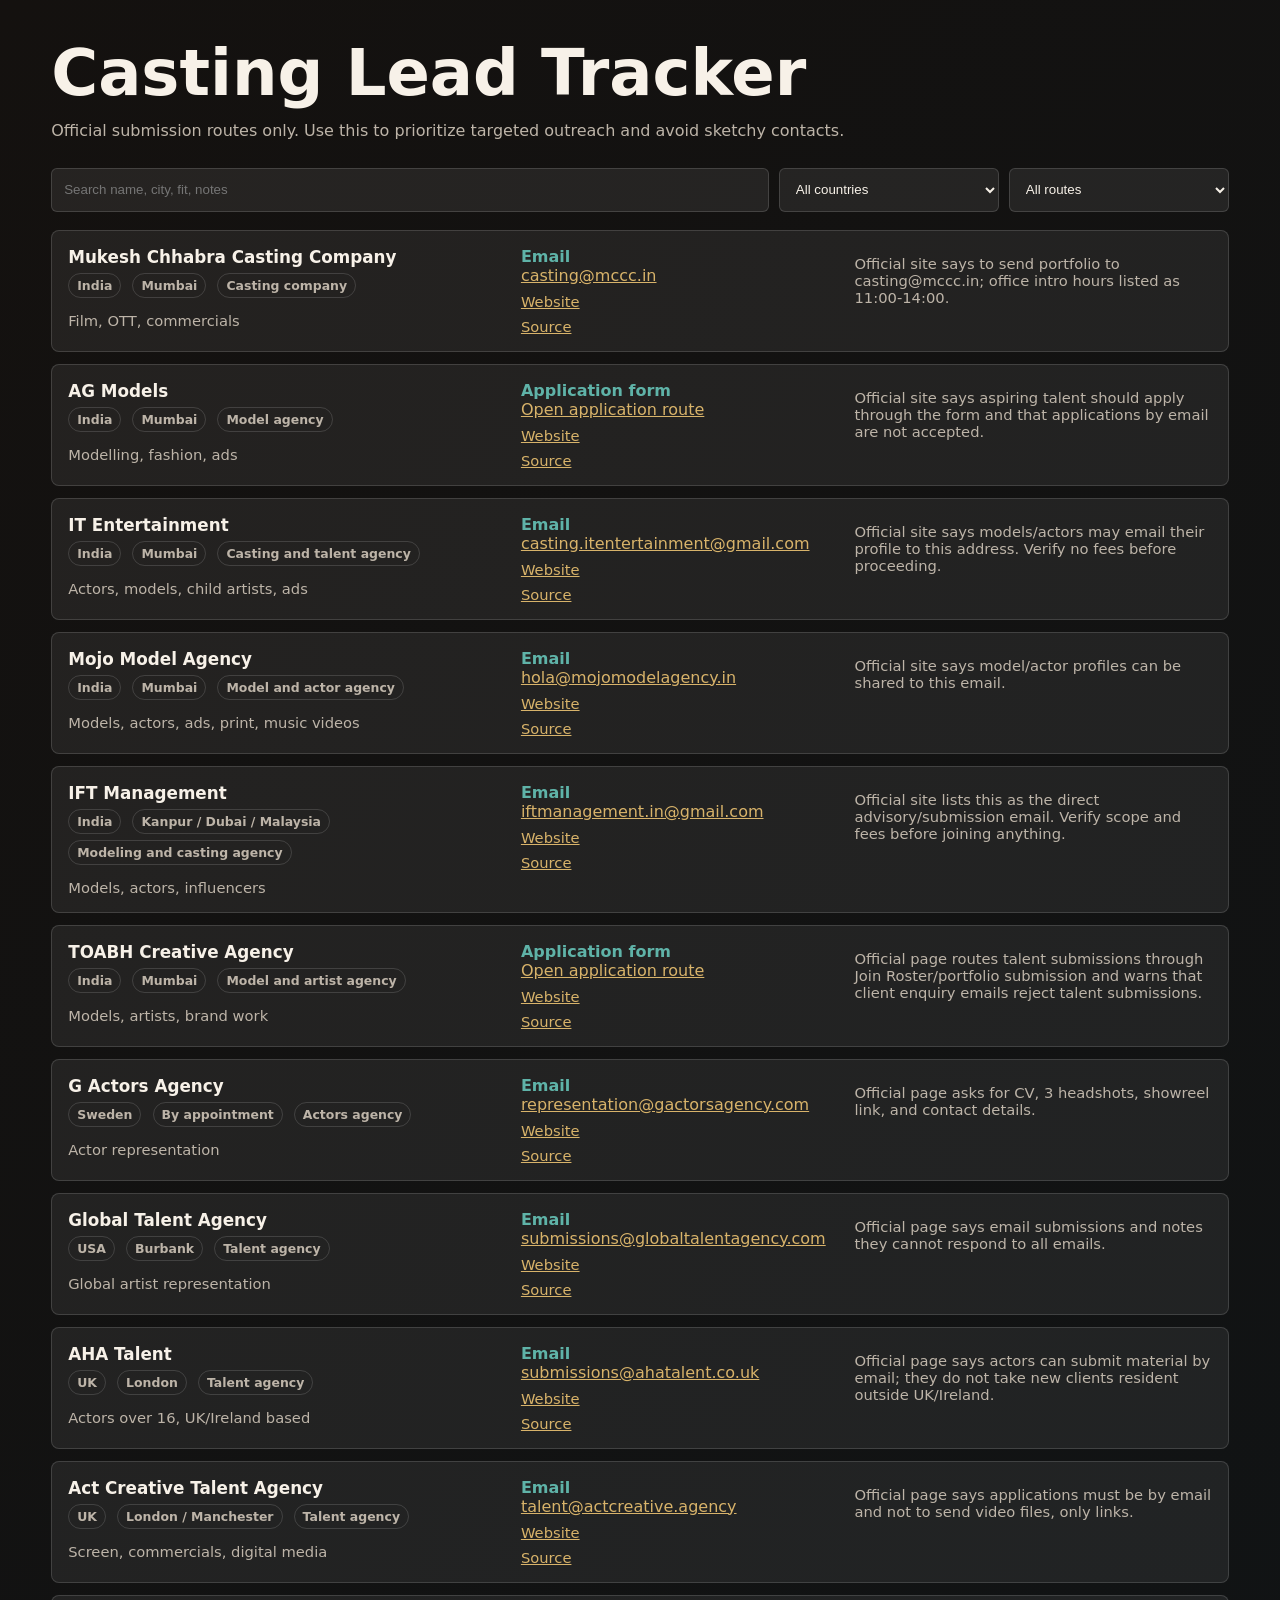
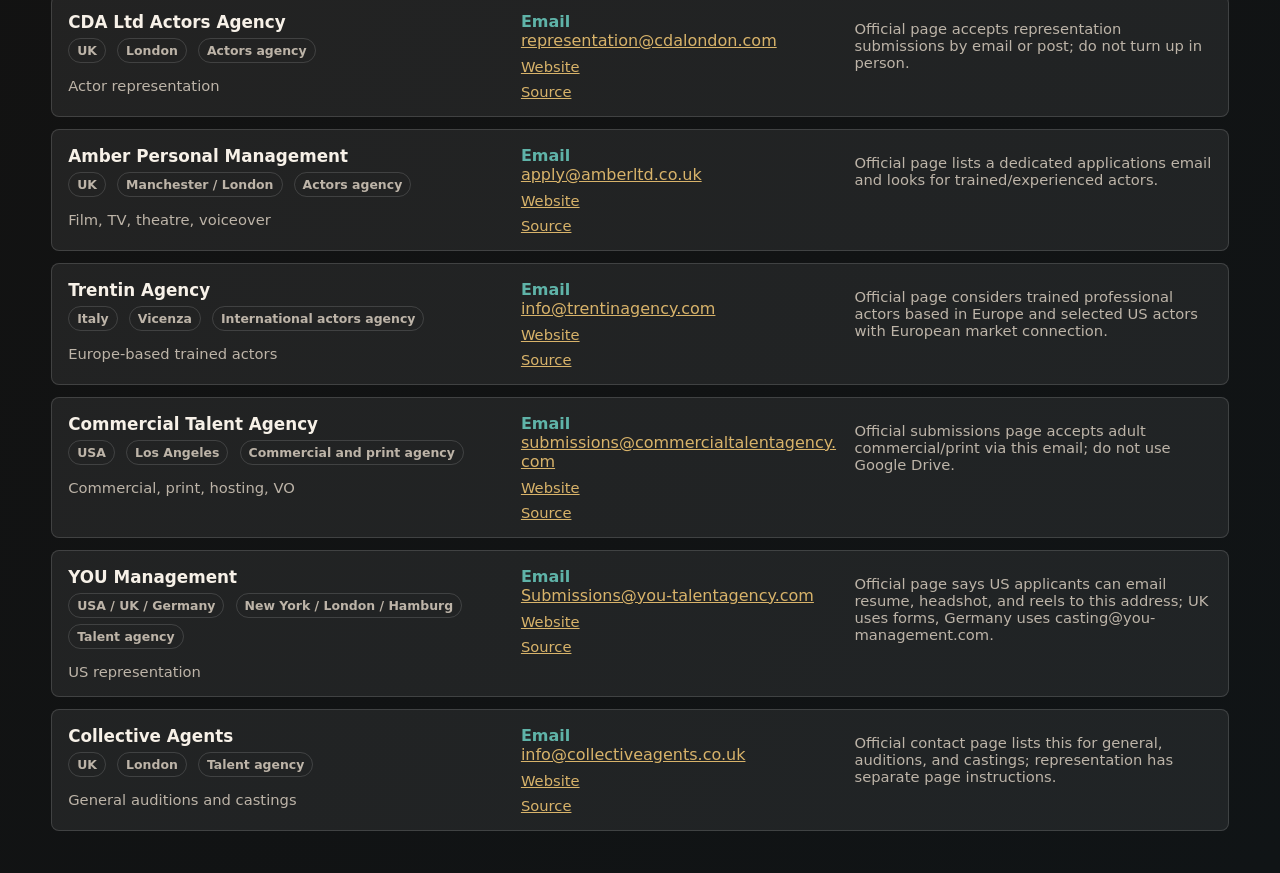
<file: leads/lead_tracker.html>
<!doctype html>
<html lang="en">
  <head>
    <meta charset="utf-8" />
    <meta name="viewport" content="width=device-width, initial-scale=1" />
    <title>Casting Lead Tracker</title>
    <style>
      :root {
        --bg: #11100f;
        --ink: #f7f1e8;
        --muted: #bdb4a8;
        --line: rgba(255, 255, 255, 0.14);
        --panel: rgba(255, 255, 255, 0.07);
        --gold: #d8b36a;
        --teal: #5fb3a8;
      }

      * {
        box-sizing: border-box;
      }

      body {
        margin: 0;
        background: linear-gradient(135deg, #14110f, #101416);
        color: var(--ink);
        font-family: Inter, ui-sans-serif, system-ui, -apple-system, BlinkMacSystemFont, "Segoe UI", sans-serif;
      }

      main {
        width: min(1180px, 92vw);
        margin: 0 auto;
        padding: 42px 0;
      }

      h1 {
        margin: 0;
        font-size: clamp(2.2rem, 5vw, 4.6rem);
        line-height: 0.98;
      }

      p {
        color: var(--muted);
      }

      .controls {
        display: grid;
        grid-template-columns: minmax(220px, 1fr) repeat(2, minmax(160px, 220px));
        gap: 10px;
        margin: 28px 0 18px;
      }

      input,
      select {
        min-height: 44px;
        border: 1px solid var(--line);
        border-radius: 6px;
        background: rgba(255, 255, 255, 0.08);
        color: var(--ink);
        padding: 0 12px;
      }

      select option {
        color: #11100f;
      }

      .grid {
        display: grid;
        gap: 12px;
      }

      .card {
        display: grid;
        grid-template-columns: 1.1fr 0.8fr 0.9fr;
        gap: 16px;
        padding: 16px;
        border: 1px solid var(--line);
        border-radius: 8px;
        background: var(--panel);
      }

      .card h2 {
        margin: 0 0 6px;
        font-size: 1.05rem;
      }

      .tag {
        display: inline-flex;
        margin: 0 6px 6px 0;
        padding: 4px 8px;
        border: 1px solid var(--line);
        border-radius: 999px;
        color: var(--muted);
        font-size: 0.78rem;
        font-weight: 700;
      }

      a {
        color: var(--gold);
        overflow-wrap: anywhere;
      }

      .route {
        color: var(--teal);
        font-weight: 800;
      }

      .notes {
        margin: 8px 0 0;
        font-size: 0.92rem;
      }

      @media (max-width: 820px) {
        .controls,
        .card {
          grid-template-columns: 1fr;
        }
      }
    </style>
  </head>
  <body>
    <main>
      <h1>Casting Lead Tracker</h1>
      <p>Official submission routes only. Use this to prioritize targeted outreach and avoid sketchy contacts.</p>

      <section class="controls" aria-label="Lead filters">
        <input id="search" type="search" placeholder="Search name, city, fit, notes" />
        <select id="country">
          <option value="all">All countries</option>
        </select>
        <select id="route">
          <option value="all">All routes</option>
          <option value="Email">Email</option>
          <option value="Application form">Application form</option>
        </select>
      </section>

      <section class="grid" id="leadGrid"></section>
    </main>

    <script>
      const leads = [
        {
          name: "Mukesh Chhabra Casting Company",
          country: "India",
          city: "Mumbai",
          type: "Casting company",
          route: "Email",
          email: "casting@mccc.in",
          website: "https://mccc.in",
          source: "https://mccc.in/about",
          fit: "Film, OTT, commercials",
          notes: "Official site says to send portfolio to casting@mccc.in; office intro hours listed as 11:00-14:00.",
        },
        {
          name: "AG Models",
          country: "India",
          city: "Mumbai",
          type: "Model agency",
          route: "Application form",
          email: "",
          website: "https://agmodelmanagement.com",
          source: "https://agmodelmanagement.com/contact",
          fit: "Modelling, fashion, ads",
          notes: "Official site says aspiring talent should apply through the form and that applications by email are not accepted.",
        },
        {
          name: "IT Entertainment",
          country: "India",
          city: "Mumbai",
          type: "Casting and talent agency",
          route: "Email",
          email: "casting.itentertainment@gmail.com",
          website: "https://www.itentertainment.in",
          source: "https://www.itentertainment.in/",
          fit: "Actors, models, child artists, ads",
          notes: "Official site says models/actors may email their profile to this address. Verify no fees before proceeding.",
        },
        {
          name: "Mojo Model Agency",
          country: "India",
          city: "Mumbai",
          type: "Model and actor agency",
          route: "Email",
          email: "hola@mojomodelagency.in",
          website: "https://mojomodelagency.in",
          source: "https://mojomodelagency.in/",
          fit: "Models, actors, ads, print, music videos",
          notes: "Official site says model/actor profiles can be shared to this email.",
        },
        {
          name: "IFT Management",
          country: "India",
          city: "Kanpur / Dubai / Malaysia",
          type: "Modeling and casting agency",
          route: "Email",
          email: "iftmanagement.in@gmail.com",
          website: "https://www.iftmanagement.in",
          source: "https://www.iftmanagement.in/",
          fit: "Models, actors, influencers",
          notes: "Official site lists this as the direct advisory/submission email. Verify scope and fees before joining anything.",
        },
        {
          name: "TOABH Creative Agency",
          country: "India",
          city: "Mumbai",
          type: "Model and artist agency",
          route: "Application form",
          email: "",
          website: "https://toabh.com",
          source: "https://toabh.com/contact-us/",
          fit: "Models, artists, brand work",
          notes: "Official page routes talent submissions through Join Roster/portfolio submission and warns that client enquiry emails reject talent submissions.",
        },
        {
          name: "G Actors Agency",
          country: "Sweden",
          city: "By appointment",
          type: "Actors agency",
          route: "Email",
          email: "representation@gactorsagency.com",
          website: "https://www.gactorsagency.com",
          source: "https://www.gactorsagency.com/contact/",
          fit: "Actor representation",
          notes: "Official page asks for CV, 3 headshots, showreel link, and contact details.",
        },
        {
          name: "Global Talent Agency",
          country: "USA",
          city: "Burbank",
          type: "Talent agency",
          route: "Email",
          email: "submissions@globaltalentagency.com",
          website: "https://www.globaltalentagency.com",
          source: "https://www.globaltalentagency.com/home",
          fit: "Global artist representation",
          notes: "Official page says email submissions and notes they cannot respond to all emails.",
        },
        {
          name: "AHA Talent",
          country: "UK",
          city: "London",
          type: "Talent agency",
          route: "Email",
          email: "submissions@ahatalent.co.uk",
          website: "https://www.ahatalent.co.uk",
          source: "https://www.ahatalent.co.uk/contact/",
          fit: "Actors over 16, UK/Ireland based",
          notes: "Official page says actors can submit material by email; they do not take new clients resident outside UK/Ireland.",
        },
        {
          name: "Act Creative Talent Agency",
          country: "UK",
          city: "London / Manchester",
          type: "Talent agency",
          route: "Email",
          email: "talent@actcreative.agency",
          website: "https://actcreative.agency",
          source: "https://actcreative.agency/join-us/",
          fit: "Screen, commercials, digital media",
          notes: "Official page says applications must be by email and not to send video files, only links.",
        },
        {
          name: "CDA Ltd Actors Agency",
          country: "UK",
          city: "London",
          type: "Actors agency",
          route: "Email",
          email: "representation@cdalondon.com",
          website: "https://cdalondon.com",
          source: "https://cdalondon.com/contact/",
          fit: "Actor representation",
          notes: "Official page accepts representation submissions by email or post; do not turn up in person.",
        },
        {
          name: "Amber Personal Management",
          country: "UK",
          city: "Manchester / London",
          type: "Actors agency",
          route: "Email",
          email: "apply@amberltd.co.uk",
          website: "https://amberltd.co.uk",
          source: "https://amberltd.co.uk/about/",
          fit: "Film, TV, theatre, voiceover",
          notes: "Official page lists a dedicated applications email and looks for trained/experienced actors.",
        },
        {
          name: "Trentin Agency",
          country: "Italy",
          city: "Vicenza",
          type: "International actors agency",
          route: "Email",
          email: "info@trentinagency.com",
          website: "https://trentinagency.com",
          source: "https://trentinagency.com/en/submissions-eng-actors/",
          fit: "Europe-based trained actors",
          notes: "Official page considers trained professional actors based in Europe and selected US actors with European market connection.",
        },
        {
          name: "Commercial Talent Agency",
          country: "USA",
          city: "Los Angeles",
          type: "Commercial and print agency",
          route: "Email",
          email: "submissions@commercialtalentagency.com",
          website: "https://commercialtalentagency.com",
          source: "https://commercialtalentagency.com/submissions",
          fit: "Commercial, print, hosting, VO",
          notes: "Official submissions page accepts adult commercial/print via this email; do not use Google Drive.",
        },
        {
          name: "YOU Management",
          country: "USA / UK / Germany",
          city: "New York / London / Hamburg",
          type: "Talent agency",
          route: "Email",
          email: "Submissions@you-talentagency.com",
          website: "https://www.you-management.com",
          source: "https://www.you-management.com/representation/",
          fit: "US representation",
          notes: "Official page says US applicants can email resume, headshot, and reels to this address; UK uses forms, Germany uses casting@you-management.com.",
        },
        {
          name: "Collective Agents",
          country: "UK",
          city: "London",
          type: "Talent agency",
          route: "Email",
          email: "info@collectiveagents.co.uk",
          website: "https://www.collectiveagents.co.uk",
          source: "https://www.collectiveagents.co.uk/contact",
          fit: "General auditions and castings",
          notes: "Official contact page lists this for general, auditions, and castings; representation has separate page instructions.",
        },
      ];

      const grid = document.getElementById("leadGrid");
      const search = document.getElementById("search");
      const country = document.getElementById("country");
      const route = document.getElementById("route");

      [...new Set(leads.map((lead) => lead.country))].sort().forEach((item) => {
        const option = document.createElement("option");
        option.value = item;
        option.textContent = item;
        country.append(option);
      });

      const render = () => {
        const query = search.value.toLowerCase().trim();
        const selectedCountry = country.value;
        const selectedRoute = route.value;
        const filtered = leads.filter((lead) => {
          const haystack = Object.values(lead).join(" ").toLowerCase();
          return (
            (!query || haystack.includes(query)) &&
            (selectedCountry === "all" || lead.country === selectedCountry) &&
            (selectedRoute === "all" || lead.route === selectedRoute)
          );
        });

        grid.innerHTML = filtered
          .map(
            (lead) => `
              <article class="card">
                <div>
                  <h2>${lead.name}</h2>
                  <span class="tag">${lead.country}</span>
                  <span class="tag">${lead.city}</span>
                  <span class="tag">${lead.type}</span>
                  <p class="notes">${lead.fit}</p>
                </div>
                <div>
                  <div class="route">${lead.route}</div>
                  ${lead.email ? `<a href="mailto:${lead.email}">${lead.email}</a>` : `<a href="${lead.website}" target="_blank" rel="noreferrer">Open application route</a>`}
                  <p class="notes"><a href="${lead.website}" target="_blank" rel="noreferrer">Website</a></p>
                  <p class="notes"><a href="${lead.source}" target="_blank" rel="noreferrer">Source</a></p>
                </div>
                <p class="notes">${lead.notes}</p>
              </article>
            `,
          )
          .join("");
      };

      search.addEventListener("input", render);
      country.addEventListener("change", render);
      route.addEventListener("change", render);
      render();
    </script>
  </body>
</html>
</file>
